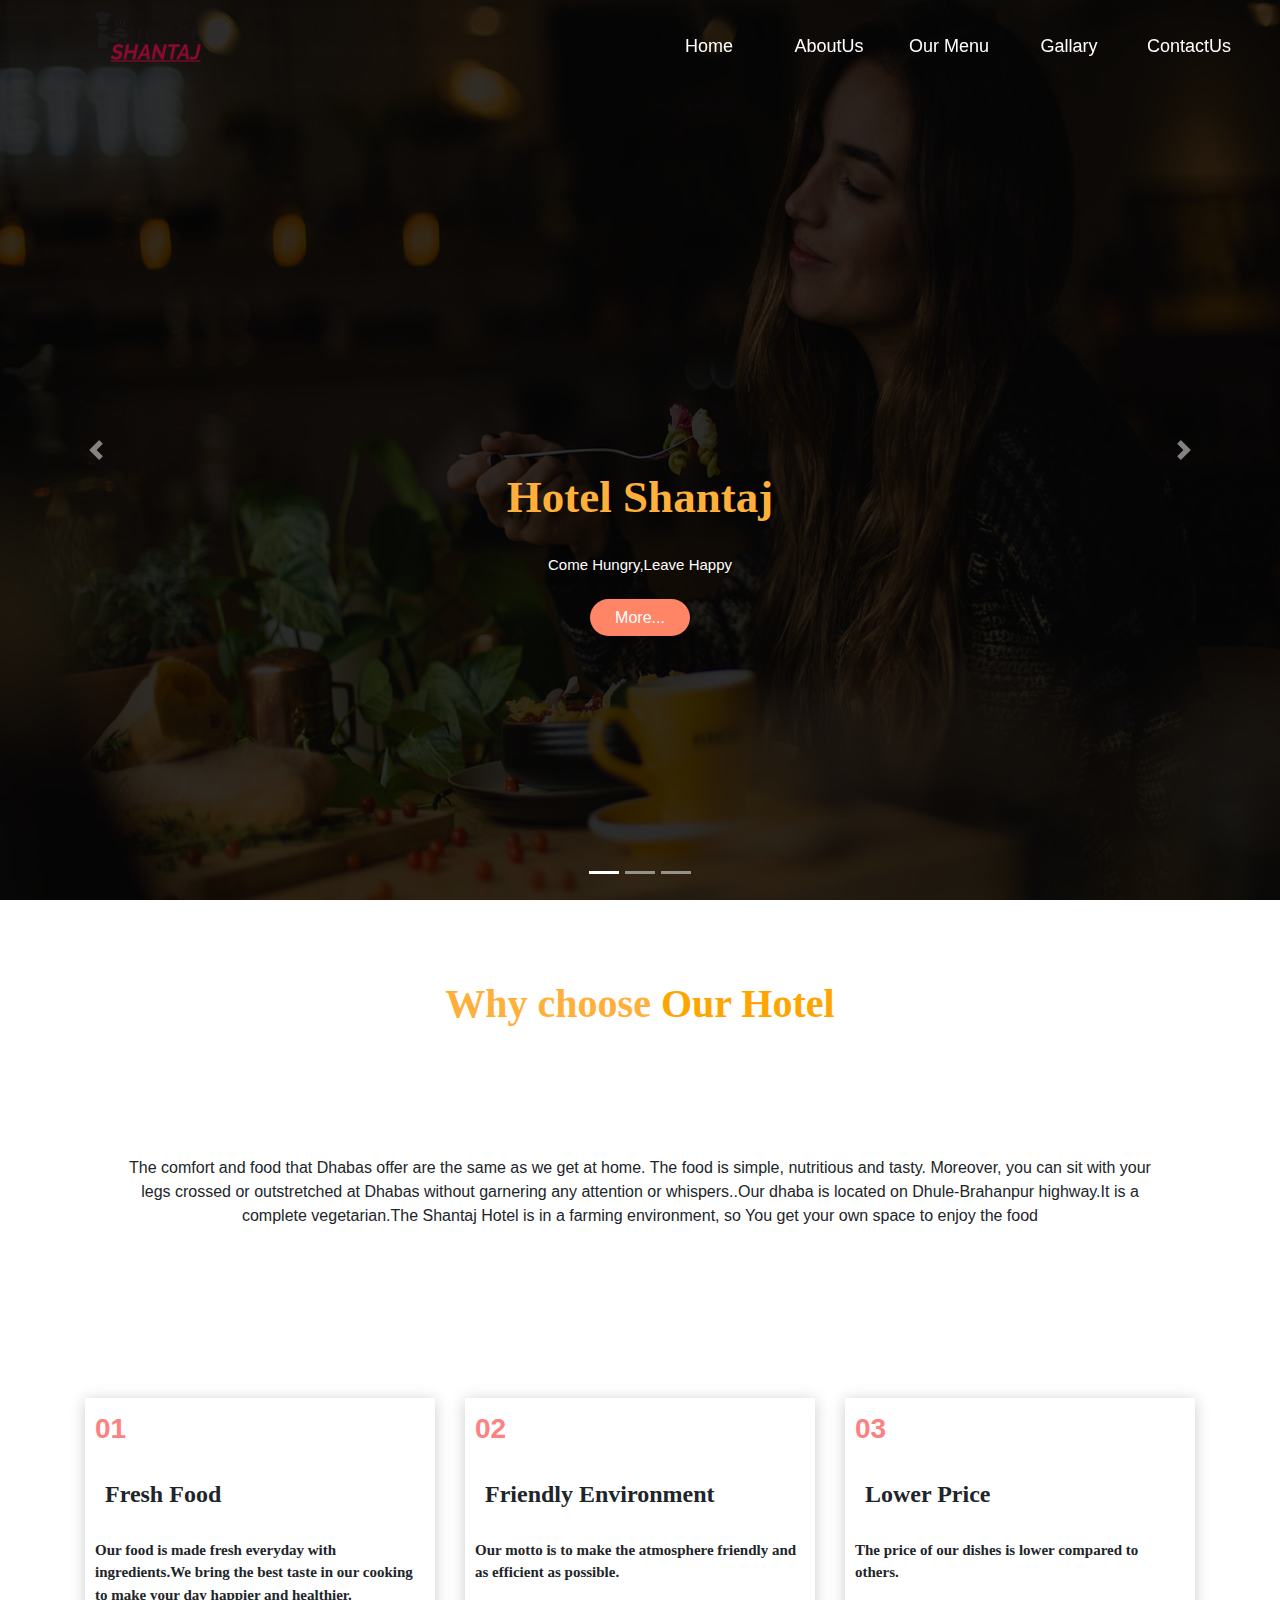
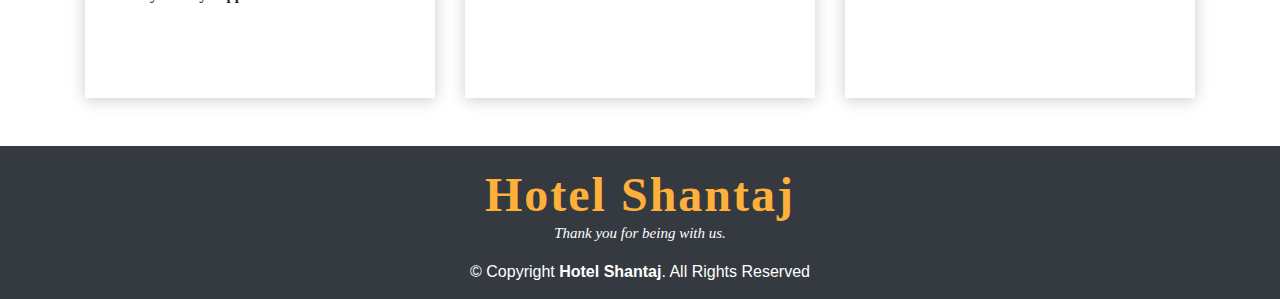
<file: index.html>
<!doctype html>
<html lang="en">
  <head>
   <meta charset="UTF-8">
    <meta http-equiv="X-UA-Compatible" content="IE=edge">
    <meta name="viewport" content="width=device-width, initial-scale=1.0">
    <title>Hotel shantaj</title>
    <link rel="stylesheet" href="bootstrap.css">
    <link rel="stylesheet" type="text/css" href="style.css">
    <link rel="stylesheet" href="https://cdnjs.cloudflare.com/ajax/libs/animate.css/4.1.1/animate.min.css"
  />
    <script src="jquery.js"></script>
    <script src="popper.js"></script>
    <script src="bootstrap.js"></script>

   <style>
@import url('https://fonts.googleapis.com/css2?family=Spline+Sans:wght@400;600;700&display=swap');
</style>


<script>
  $(document).ready(function(){
$(window).scroll(function(){
  if(this.scrollY>50){
    $('.navbar').addClass("scrolled");
    //alert("hii");
  }else{
        $('.navbar').removeClass("scrolled");

  }

 });

  })
 
</script>
 <script>
    $(document).ready(function(){
        $(".navbar-toggler").click(function() {
            $("#navbarSupportedContent").css({
                "background": "gray",
                "text-align": "center",
                "border-radius":"20px",
                "box-shadow": "2px 2px 5px black"
            });
        });
      });
    </script>
  </head>
  <body>
          <!-- ======= Navbar Section ======= -->

     <header >

    <nav class="navbar navbar-expand-lg navbar-dark bg-transparent fixed-top ">
  <div class="container-fluid">

    <a class="navbar-brand " href="#">
      <img class="logo animate__animated animate__bounceInLeft" style="animation-delay: 0.5s;" src="img/logo1.png"></a>

    <button class="navbar-toggler " type="button" data-toggle="collapse" data-target="#navbarSupportedContent">
                <span class="navbar-toggler-icon"></span>

    </button>

    <div class="collapse navbar-collapse " id="navbarSupportedContent">
      <ul class="navbar-nav ml-auto  animate__animated animate__bounceInRight ">
        <li class="nav-item mx-auto"> <a class="nav-link active" href="index.html" >Home</a></li>
        <li class="nav-item mx-auto"><a class="nav-link  active"  href="About.html">AboutUs</a></li>
        <li class="nav-item mx-auto"><a class="nav-link  active"  href="menu.html">Our Menu</a></li>
        <li class="nav-item mx-auto"><a class="nav-link  active"  href="Gallary.html">Gallary</a></li>
        <li class="nav-item mx-auto"><a class="nav-link  active"  href="contact.html">ContactUs</a></li>
      </ul>
    </div>
  </div>
</nav>
</header>


    <!-- ======= carousel section ======= -->

<div class="container-fixed ">
  
<div id="carouselExampleIndicators" class="carousel slide" data-ride="carousel">
  <ol class="carousel-indicators">
    <li data-target="#carouselExampleIndicators" data-slide-to="0" class="active"></li>
    <li data-target="#carouselExampleIndicators" data-slide-to="1"></li>
    <li data-target="#carouselExampleIndicators" data-slide-to="2"></li>
  </ol>
   <div class="carousel-inner">
    <div class="carousel-item active">
      <img src="img/slide/slide1.jpg" class="d-block " style="width: 100%;height: 100vh;">
      <div class="carousel-container">
      <div class="carousel-caption">
    <h2 class="animate__animated animate__fadeInDown"  style="animation-delay: 2s;">Hotel Shantaj</h2>      
    <p class="animate__animated animate__fadeInUp" style="animation-delay: 3s;">Come Hungry,Leave Happy</p>
    <a href="About.html" class="animate__animated animate__bounceIn" style="animation-delay: 3.5s;">More...</a>
        </div>
      </div>
    </div>
    <div class="carousel-item">
      <img src="img/slide/slide2.jpg" class="d-block " style="width: 100%;height: 100vh;">
      <div class="carousel-container">
      <div class="carousel-caption">
        <h2 class="animate__animated animate__fadeInDown"  style="animation-delay: 0.5s;">Cooking With love</h2>
        <p class="animate__animated animate__fadeInUp" style="animation-delay: 1s;">Cooking With Love Provide Food For The Soul.</p>
         <a href="About.html" class="animate__animated animate__bounceIn" style="animation-delay: 2.5s;">More...</a>
        </div>
      </div>
    </div>
    <div class="carousel-item">
      <img src="img/slide/slide.jpg" class="d-block" style="width: 100%;height: 100vh;">
      <div class="carousel-container">
      <div class="carousel-caption">
        <h2 class="animate__animated animate__fadeInDown"  style="animation-delay: 0.5s;">Best Food</h2>
        <p class="animate__animated animate__fadeInUp" style="animation-delay: 1s;">There is no love sinceaer than the love for food.</p>
        <a href="About.html" class="animate__animated animate__bounceIn" style="animation-delay: 2.5s;">More...</a>
        </div>
      </div>
    </div>
    <div class="carousel-item">
      <img src="img/slide/slide4.jpg" class="d-block" style="width: 100%;height: 100vh;">
      <div class="carousel-container">
      <div class="carousel-caption">
        <h2 class="animate__animated animate__fadeInDown"  style="animation-delay: 0.5s;">Love for Food</h2>
        <p class="animate__animated animate__fadeInUp" style="animation-delay: 1s;">Food is the ingredient that bind us together</p>
        <a href="About.html" class="animate__animated animate__bounceIn" style="animation-delay: 2.5s;">More...</a>
        </div>
      </div>
    </div>
  </div>
  <a class="carousel-control-prev" type="button" data-target="#carouselExampleIndicators" data-slide="prev">
    <span class="carousel-control-prev-icon" aria-hidden="true"></span>
    <span class="sr-only">Previous</span></a>
  
  <a class="carousel-control-next" type="button" data-target="#carouselExampleIndicators" data-slide="next">
    <span class="carousel-control-next-icon" aria-hidden="true"></span>
    <span class="sr-only">Next</span>
  </a>
</div>
</div>
    <!-- ======= Why choose us Section ======= -->

<section id="why-us">
   <div class="container">
    <div class="raw">
    <div class="section-title col-12 col-sm-12 col-md-12 col-lg-12 col-xl-12 mx-auto">
      <h2>Why choose <span>Our Hotel</span></h2>
      <p>The comfort and food that Dhabas offer are the same as we get at home. The food is simple, nutritious and tasty. Moreover, you can sit with your legs crossed or outstretched at Dhabas without garnering any attention or whispers..Our dhaba is located on Dhule-Brahanpur highway.It is a complete vegetarian.The Shantaj Hotel is in a farming environment, so You get your own space to enjoy the food</p>

    </div>
    </div>
    <div class="row box-wrapper">
      <div class="col-lg-4 mb-5 ">
        <div class="box">
        <span>01</span>
        <h4>Fresh Food</h4>
        <p>Our food is made fresh everyday with ingredients.We bring the best taste in our cooking to make your day happier and healthier.</p>
        </div>
      </div>
      <div class="col-lg-4  mb-5">
        <div class="box">
        <span>02</span>
        <h4>Friendly Environment</h4>
        <p>Our motto is to make the atmosphere friendly and as efficient as possible. </p></div>
      </div>
    

      <div class="col-lg-4 mb-5 ">
        <div class="box">
        <span>03</span>
        <h4>Lower Price</h4>
        <p>The price of our dishes is lower compared to others.</p></div>
      </div>
   </div>
 </div>
</section>
    <!-- ======= footer Section mb-5======= -->

   <footer class="bg-dark">
     <div class="row">
       <div class="col-12 col-sm-12 col-ms-12 col-lg-12 col-xl-12">
        <h3>Hotel Shantaj</h3>
        <p>Thank you for being with us.</p>
        <div class="Copyright">
        &copy; Copyright <strong><span>Hotel Shantaj</span></strong>. All Rights Reserved
        </div>
       </div>
     </div>
   </footer>
       
  </body>
</html>
</file>
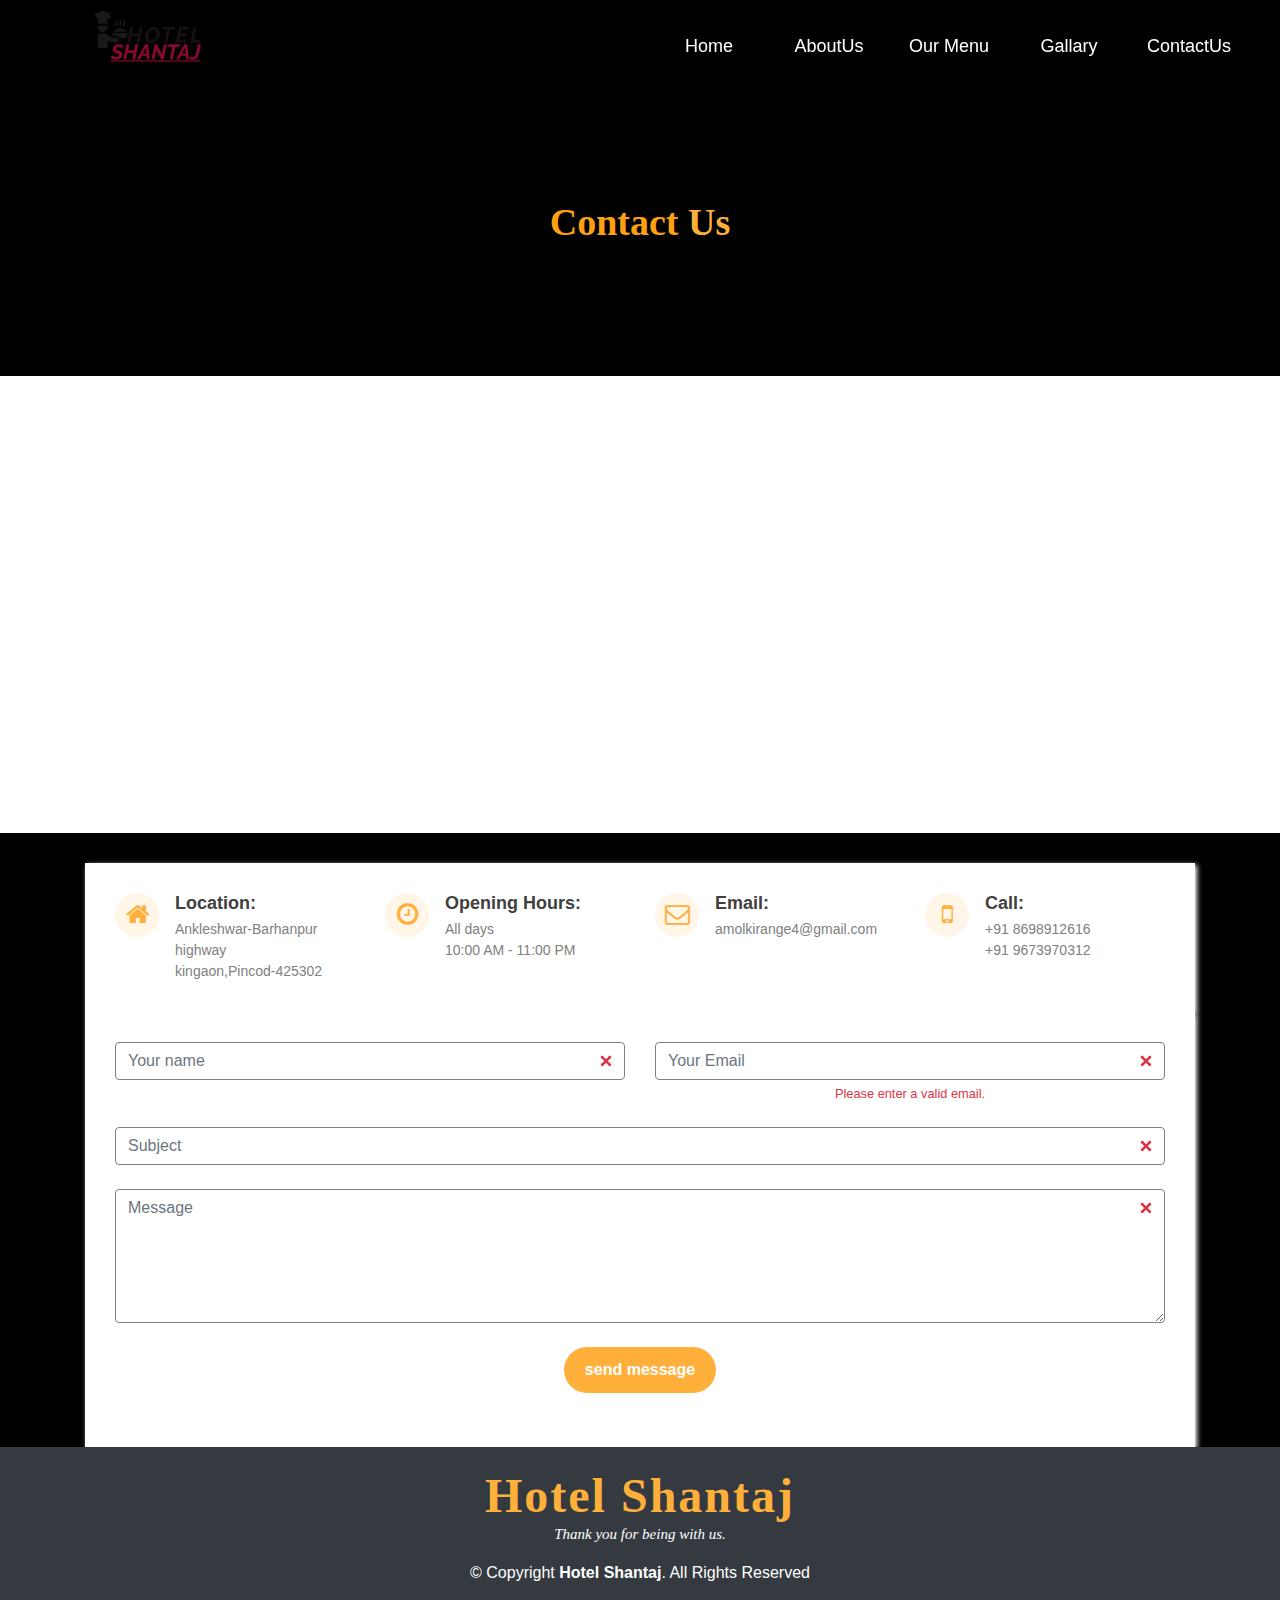
<file: contact.html>
<!DOCTYPE html>
<html>
<head>
	<meta charset="UTF-8">
    <meta http-equiv="X-UA-Compatible" content="IE=edge">
    <meta name="viewport" content="width=device-width, initial-scale=1.0">
    <title>Contact Us</title>
    <link rel="stylesheet" href="bootstrap.css">
    <link rel="stylesheet" type="text/css" href="style.css">
    <link rel="stylesheet" href="https://cdnjs.cloudflare.com/ajax/libs/animate.css/4.1.1/animate.min.css"
  />
    <link rel="stylesheet" href="https://cdnjs.cloudflare.com/ajax/libs/font-awesome/4.7.0/css/font-awesome.min.css">
    <script src="jquery.js"></script>
    <script src="popper.js"></script>
    <script src="bootstrap.js"></script>
    
     
  <script>
  $(document).ready(function(){
$(window).scroll(function(){
  if(this.scrollY>50){
    $('.navbar').addClass("scrolled");
    //alert("hii");
  }else{
        $('.navbar').removeClass("scrolled");

  }

 });

  })
 
</script>
 <script>
    $(document).ready(function(){
        $(".navbar-toggler").click(function() {
            $("#navbarSupportedContent").css({
                "background": "gray",
                "border-radius":"20px",
                "text-align": "center",
                "box-shadow": "2px 2px 5px black"
            });
        });
      });
    </script>

</head>
<body>
	<header >

    <nav class="navbar navbar-expand-lg navbar-dark bg-transparent fixed-top ">
  <div class="container-fluid">

    <a class="navbar-brand " href="#">
      <img class="logo animate__animated animate__bounceInLeft" style="animation-delay: 0.5s;" src="img/logo1.png"></a>

    <button class="navbar-toggler " type="button" data-toggle="collapse" data-target="#navbarSupportedContent">
                <span class="navbar-toggler-icon"></span>

    </button>

    <div class="collapse navbar-collapse " id="navbarSupportedContent">
      <ul class="navbar-nav ml-auto  animate__animated animate__bounceInRight ">
        <li class="nav-item mx-auto"> <a class="nav-link active" href="index.html" >Home</a></li>
        <li class="nav-item mx-auto"><a class="nav-link  active"  href="About.html">AboutUs</a></li>
        <li class="nav-item mx-auto"><a class="nav-link  active"  href="menu.html">Our Menu</a></li>
        <li class="nav-item mx-auto"><a class="nav-link  active"  href="Gallary.html">Gallary</a></li>
        <li class="nav-item mx-auto"><a class="nav-link  active"  href="contact.html">ContactUs</a></li>
      </ul>
    </div>
  </div>
</nav>
</header>
	<section class="Contact">
		<div class="container">
			<div class="section-title">
				<h2 class="animate__animated  animate__backInDown animate__delay-1s"><span>Contact</span> Us</h2>
				<p></p>
			</div>
		</div>

	<div class="map bg-white">
		<iframe src="https://www.google.com/maps/embed?pb=!1m18!1m12!1m3!1d3719.6853665364883!2d75.58183241476488!3d21.204654287126427!2m3!1f0!2f0!3f0!3m2!1i1024!2i768!4f13.1!3m3!1m2!1s0x3bd9025d1defefcf%3A0xb2aafa51a11c36fc!2sHotel%20Shantaj%20bharit%20center!5e0!3m2!1sen!2sin!4v1644218160596!5m2!1sen!2sin" width="100%" height="450" style="border:0" allowfullscreen></iframe>
	</div>

	<div class="container ">
		<div class="contact-box">
			<div class="row">
				<div class="col-lg-3">
					<i class="fa fa-home"></i>
					<h4>Location:</h4>
					<p>Ankleshwar-Barhanpur highway<br>kingaon,Pincod-425302</p>
				</div>
				<div class="col-lg-3">
					<i class="fa fa-clock-o"></i>
					<h4>Opening Hours:</h4>
					<p>All days<br>10:00 AM - 11:00 PM</p>
				</div>
				<div class="col-lg-3">
					<i class="fa fa-envelope-o"></i>
					<h4>Email:</h4>
					<p>amolkirange4@gmail.com</p>
				</div>
				<div class="col-lg-3">
					<i class="fa fa-mobile"></i>
					<h4>Call:</h4>
					<p>+91 8698912616<br>+91 9673970312</p>
				</div>
			</div>

		</div>

		<form class="form was-validated">
			
			<div class="row">
			<div class="form-group col-6 col-sm-6 col-md-6 col-lg-6 col-xl-6" >
				<input type="text" name="name" id="name" class="form-control " placeholder="Your name"required>
			</div>
			<div class="form-group col-6 col-sm-6 col-md-6 col-lg-6 col-xl-6">
				<input type="email" name="email" id="email" class="form-control" placeholder="Your Email" required>
				<div class="valid-feedback">valid</div>
				<div class="invalid-feedback">Please enter a valid email. </div>
			</div>
		</div>

			<div class="form-group ">
				<input type="text" name="subject" id="subject" class="form-control" placeholder="Subject" required>

			</div>
			<div class="form-group">
				<textarea class="form-control" placeholder="Message" required name="Message" rows="5"></textarea>
			</div>

		<div class="form-group">
				<input class="btn" type="submit" name="Send message" value="send message" class="form-control" >
			</div>
		
	
		</form>
	</div>
	</section>

<footer class="bg-dark">
     <div class="row">
       <div class="col-12 col-sm-12 col-ms-12 col-lg-12 col-xl-12">
        <h3>Hotel Shantaj</h3>
        <p>Thank you for being with us.</p>
        <div class="Copyright">
        &copy; Copyright <strong><span>Hotel Shantaj</span></strong>. All Rights Reserved
        </div>
       </div>
     </div>
   </footer>


</body>
</html>
</file>
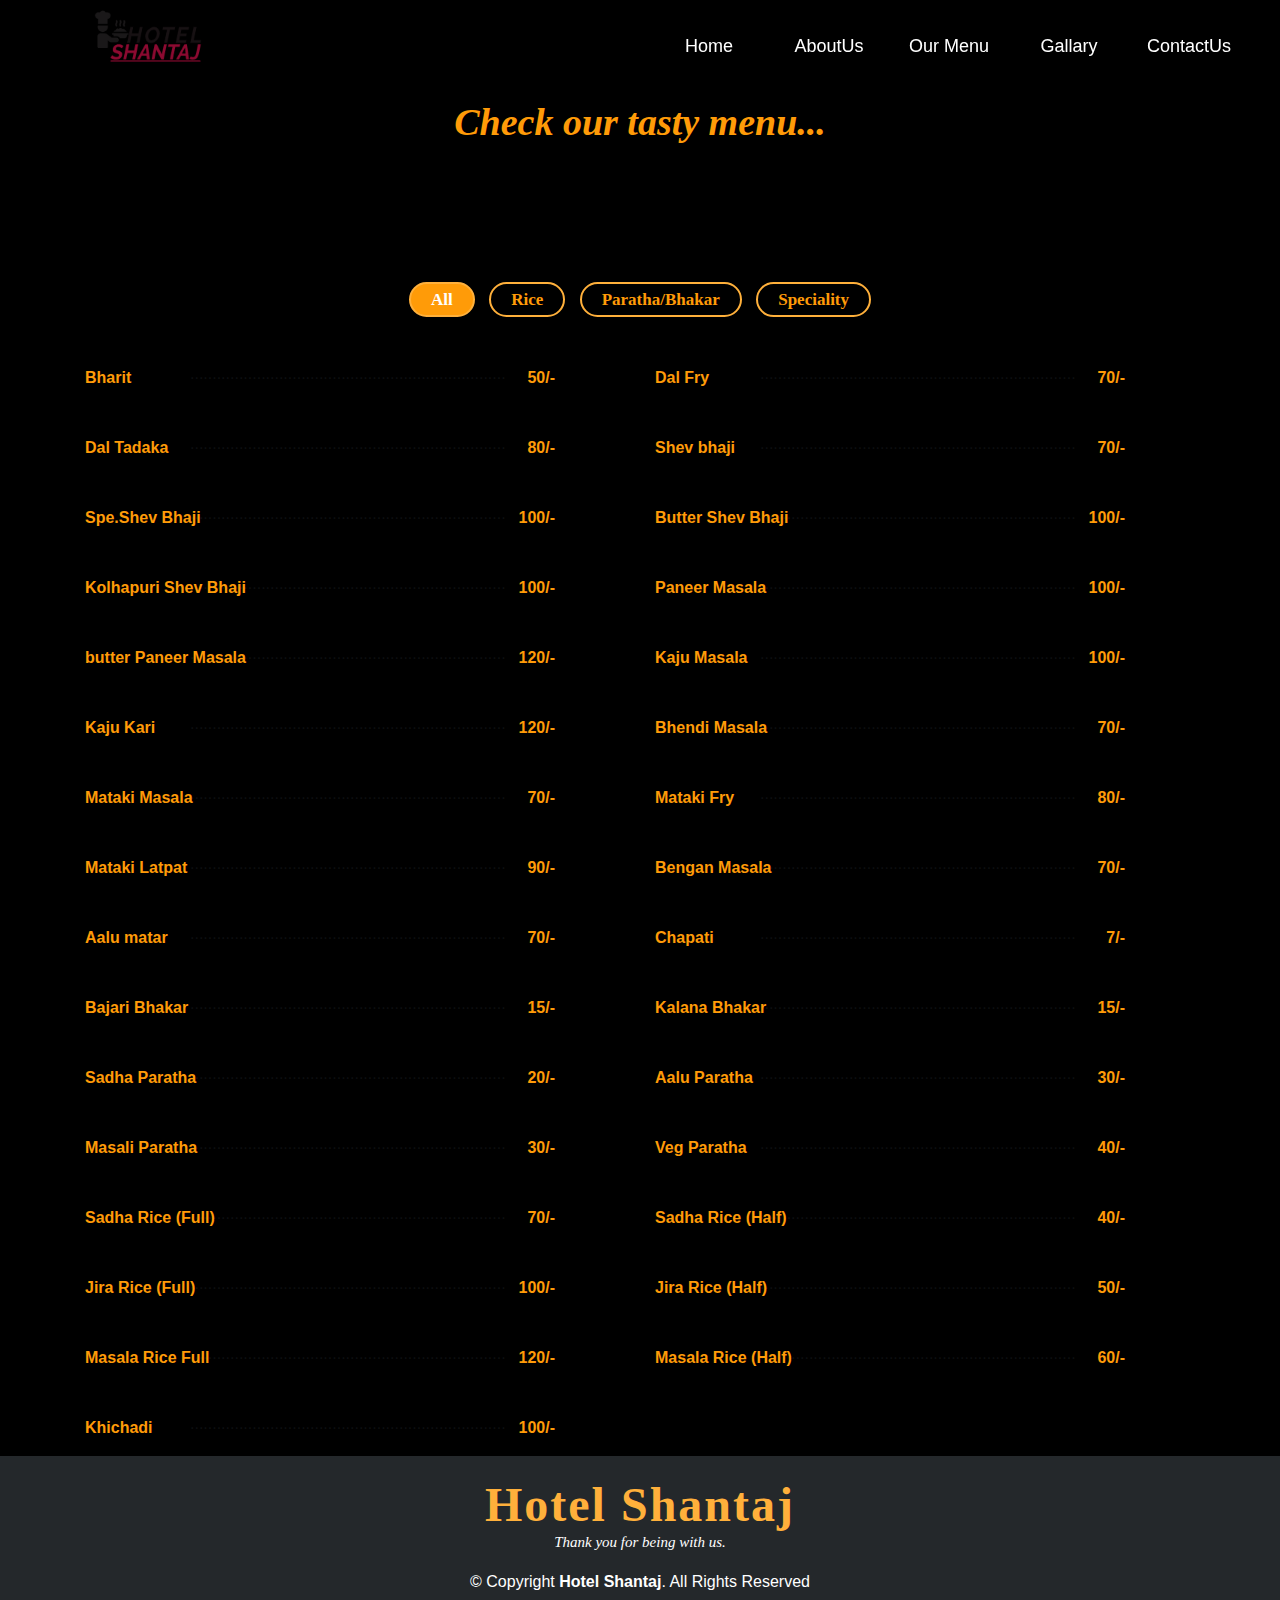
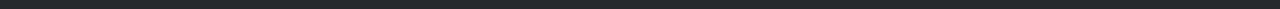
<file: menu.html>
<!DOCTYPE html>
<html>
<head>
	<meta charset="UTF-8">
    <meta http-equiv="X-UA-Compatible" content="IE=edge">
    <meta name="viewport" content="width=device-width, initial-scale=1.0">
	<title>Menu section</title>
    <link rel="stylesheet" href="bootstrap.css">
    <script src="jquery.js"></script>
    <script src="popper.js"></script>
    <script src="bootstrap.js"></script>
    <link rel="stylesheet" type="text/css" href="style.css">
    <link rel="stylesheet" href="https://cdnjs.cloudflare.com/ajax/libs/animate.css/4.1.1/animate.min.css"
  />
   <style>
@import url('https://fonts.googleapis.com/css2?family=Spline+Sans:wght@400;600;700&display=swap');
</style>

<script>
  $(document).ready(function(){
$(window).scroll(function(){
  if(this.scrollY>50){
    $('.navbar').addClass("scrolled");
    //alert("hii");
  }else{
        $('.navbar').removeClass("scrolled");

  }

 });

  })
 
</script>
 <script>
    $(document).ready(function(){
        $(".navbar-toggler").click(function() {
            $("#navbarSupportedContent").css({
                "background": "gray",
                "text-align": "center",
                "border-radius":"20px",
                "box-shadow": "2px 2px 5px black"
            });
        });
      });
    </script>

<script>
   	$(document).ready(function(){
   		$('.filter').click(function(){
   			var value = $(this).attr('data-filter');
			
   			if(value=='*'){
				
   				$('.filter-rice').show(2000);
				$('.filter-speciality').show(2000);
				$('.filter-paratha').show(2000);
				
				
   			}
   			else if(value=='filter-rice'){
				$("li").removeClass("filter-active");
				$(this).addClass('filter-active');
				
				
   				$('.filter-rice').show(2000);
				$('.filter-speciality').hide(2000);
				$('.filter-paratha').hide(2000);
   				//$('.menu-container').filter("."+value).show('2000');

   			}
			else if(value=='filter-paratha'){
				$("li").removeClass("filter-active");
				$(this).addClass('filter-active');
				$('.filter-rice').hide(2000);
				$('.filter-speciality').hide(2000);
				$('.filter-paratha').show(2000);
			}
			else if(value=='filter-speciality'){
				$("li").removeClass("filter-active");
				$(this).addClass('filter-active');
				$('.filter-rice').hide(2000);
				$('.filter-speciality').show(2000);
				$('.filter-paratha').hide(2000);
			}
   		})
   		  		})

   	
   </script>
<style >
  	nav{
  		background: #24282b;
  	}
  	footer{
  		  		background: #24282b;

  	}
  </style>
    </head>
<body>
<header >

    <nav class="navbar navbar-expand-lg navbar-dark bg-transparent fixed-top ">
  <div class="container-fluid">

    <a class="navbar-brand " href="#">
      <img class="logo animate__animated animate__bounceInLeft" style="animation-delay: 0.5s;" src="img/logo1.png"></a>

    <button class="navbar-toggler " type="button" data-toggle="collapse" data-target="#navbarSupportedContent">
                <span class="navbar-toggler-icon"></span>

    </button>

    <div class="collapse navbar-collapse " id="navbarSupportedContent">
      <ul class="navbar-nav ml-auto  animate__animated animate__bounceInRight ">
        <li class="nav-item mx-auto"> <a class="nav-link active"  href="index.html" >Home</a></li>
        <li class="nav-item mx-auto"><a class="nav-link  active"  href="About.html">AboutUs</a></li>
        <li class="nav-item mx-auto"><a class="nav-link  active"  href="menu.html">Our Menu</a></li>
        <li class="nav-item mx-auto"><a class="nav-link  active"  href="Gallary.html">Gallary</a></li>
        <li class="nav-item mx-auto"><a class="nav-link  active"  href="contact.html">ContactUs</a></li>
      </ul>
    </div>
  </div>
</nav>
</header>

<!--.................Menu section...............-->
<section id="menu" class="menu">
	<div class="container">
		<div class="section-title">
			<h2>Check our tasty menu...</h2>
		</div>
		<div class="row">
		<div class="col-12 col-sm-12 col-md-12 col-lg-12 col-xl-12 d-flex justify-content-center">
			<ul id="menu-filters">
				<li data-filter="*" class="filter filter-active ">All</li>
				<li data-filter="filter-rice" class="filter" >Rice</li>
				<li data-filter="filter-paratha" class="filter">Paratha/Bhakar</li>
				<li data-filter="filter-speciality" class="filter">Speciality</li>
			</ul>
		</div>
	</div>
			<div class="row menu-container">
				
				<div class="col-6 col-sm-6 col-md-6 col-lg-6 col-xl-6 menu-item filter-speciality">
					<div class="menu-content">
						<ul><li>Bharit <span>50/-</span></li></ul>
					</div>		
				</div>
				<div class="col-6 col-sm-6 col-md-6 col-lg-6 col-xl-6 menu-item filter-speciality">
					<div class="menu-content">
						<ul class><li>Dal Fry <span>70/-</span></li></ul>
					</div>		
				</div>
				<div class="col-6 col-sm-6 col-md-6 col-lg-6 col-xl-6 menu-item filter-speciality">
					<div class="menu-content">
						<ul><li>Dal Tadaka <span>80/-</span></li></ul>
					</div>		
				</div>
				<div class="col-6 col-sm-6 col-md-6 col-lg-6 col-xl-6 menu-item filter-speciality">
					<div class="menu-content">
						<ul><li>Shev bhaji <span>70/-</span></li></ul>
					</div>		
				</div>
				<div class="col-6 col-sm-6 col-md-6 col-lg-6 col-xl-6 menu-item filter-speciality">
					<div class="menu-content">
						<ul><li>Spe.Shev Bhaji <span>100/-</span></li></ul>
					</div>		
				</div>
				<div class="col-6 col-sm-6 col-md-6 col-lg-6 col-xl-6 menu-item filter-speciality">
					<div class="menu-content">
						<ul><li>Butter Shev Bhaji <span>100/-</span></li></ul>
					</div>		
				</div>
				<div class="col-6 col-sm-6 col-md-6 col-lg-6 col-xl-6 menu-item filter-speciality">
					<div class="menu-content">
						<ul><li>Kolhapuri Shev Bhaji <span>100/-</span></li></ul>
					</div>		
				</div>
				<div class="col-6 col-sm-6 col-md-6 col-lg-6 col-xl-6 menu-item filter-speciality">
					<div class="menu-content">
						<ul><li>Paneer Masala<span>100/-</span></li></ul>
					</div>		
				</div>
				<div class="col-6 col-sm-6 col-md-6 col-lg-6 col-xl-6 menu-item filter-speciality">
					<div class="menu-content">
						<ul><li>butter Paneer Masala <span>120/-</span></li></ul>
					</div>		
				</div>
				<div class="col-6 col-sm-6 col-md-6 col-lg-6 col-xl-6 menu-item filter-speciality">
					<div class="menu-content">
						<ul><li>Kaju Masala<span>100/-</span></li></ul>
					</div>		
				</div>
				<div class="col-6 col-sm-6 col-md-6 col-lg-6 col-xl-6 menu-item filter-speciality">
					<div class="menu-content">
						<ul><li>Kaju Kari<span>120/-</span></li></ul>
					</div>		
				</div>
				<div class="col-6 col-sm-6 col-md-6 col-lg-6 col-xl-6 menu-item filter-speciality">
					<div class="menu-content">
						<ul><li>Bhendi Masala<span>70/-</span></li></ul>
					</div>		
				</div>
				<div class="col-6 col-sm-6 col-md-6 col-lg-6 col-xl-6 menu-item filter-speciality">
					<div class="menu-content">
						<ul><li>Mataki Masala<span>70/-</span></li></ul>
					</div>		
				</div>
				<div class="col-6 col-sm-6 col-md-6 col-lg-6 col-xl-6 menu-item filter-speciality">
					<div class="menu-content">
						<ul><li>Mataki Fry<span>80/-</span></li></ul>
					</div>		
				</div>
				<div class="col-6 col-sm-6 col-md-6 col-lg-6 col-xl-6 menu-item filter-speciality">
					<div class="menu-content">
						<ul><li>Mataki Latpat<span>90/-</span></li></ul>
					</div>		
				</div>
				<div class="col-6 col-sm-6 col-md-6 col-lg-6 col-xl-6 menu-item filter-speciality">
					<div class="menu-content">
						<ul><li>Bengan Masala<span>70/-</span></li></ul>
					</div>		
				</div>
				<div class="col-6 col-sm-6 col-md-6 col-lg-6 col-xl-6 menu-item filter-speciality">
					<div class="menu-content">
						<ul><li>Aalu matar<span>70/-</span></li></ul>
					</div>		
				</div>
				
				
				<div class="col-6 col-sm-6 col-md-6 col-lg-6 col-xl-6 menu-item filter-paratha">
					<div class="menu-content">
						<ul><li>Chapati<span>7/-</span></li></ul>
					</div>		
				</div>
				<div class="col-6 col-sm-6 col-md-6 col-lg-6 col-xl-6 menu-item filter-paratha">
					<div class="menu-content">
						<ul><li>Bajari Bhakar<span>15/-</span></li></ul>
					</div>		
				</div>
				<div class="col-6 col-sm-6 col-md-6 col-lg-6 col-xl-6 menu-item filter-paratha">
					<div class="menu-content">
						<ul><li>Kalana Bhakar<span>15/-</span></li></ul>
					</div>		
				</div>
				<div class="col-6 col-sm-6 col-md-6 col-lg-6 col-xl-6 menu-item filter-paratha">
					<div class="menu-content">
						<ul><li>Sadha Paratha<span>20/-</span></li></ul>
					</div>		
				</div>
				<div class="col-6 col-sm-6 col-md-6 col-lg-6 col-xl-6 menu-item filter-paratha">
					<div class="menu-content">
						<ul><li>Aalu Paratha<span>30/-</span></li></ul>
					</div>		
				</div>
				<div class="col-6 col-sm-6 col-md-6 col-lg-6 col-xl-6 menu-item filter-paratha">
					<div class="menu-content">
						<ul><li>Masali Paratha<span>30/-</span></li></ul>
					</div>		
				</div><div class="col-6 col-sm-6 col-md-6 col-lg-6 col-xl-6 menu-item filter-paratha">
					<div class="menu-content">
						<ul><li>Veg Paratha<span>40/-</span></li></ul>
					</div>		
				</div>
				
				
				<div class="col-6 col-sm-6 col-md-6 col-lg-6 col-xl-6 menu-item filter-rice ">
					<div class="menu-content">
						<ul><li>Sadha Rice (Full)<span>70/-</span></li></ul>
					</div>		
				</div>
				<div class="col-6 col-sm-6 col-md-6 col-lg-6 col-xl-6 menu-item filter-rice">
					<div class="menu-content">
						<ul><li>Sadha Rice (Half)<span>40/-</span></li></ul>
					</div>		
				</div>
				<div class="col-6 col-sm-6 col-md-6 col-lg-6 col-xl-6 menu-item filter-rice ">
					<div class="menu-content">
						<ul><li>Jira Rice (Full)<span>100/-</span></li></ul>
					</div>		
				</div>
				<div class="col-6 col-sm-6 col-md-6 col-lg-6 col-xl-6 menu-item filter-rice">
					<div class="menu-content">
						<ul><li>Jira Rice (Half)<span>50/-</span></li></ul>
					</div>		
				</div>
				<div class="col-6 col-sm-6 col-md-6 col-lg-6 col-xl-6 menu-item filter-rice">
					<div class="menu-content">
						<ul><li>Masala Rice Full<span>120/-</span></li></ul>
					</div>		
				</div>
				<div class="col-6 col-sm-6 col-md-6 col-lg-6 col-xl-6 menu-item filter-rice">
					<div class="menu-content">
						<ul><li>Masala Rice (Half)<span>60/-</span></li></ul>
					</div>		
				</div><div class="col-6 col-sm-6 col-md-6 col-lg-6 col-xl-6 menu-item filter-rice">
					<div class="menu-content">
						<ul><li>Khichadi<span>100/-</span></li></ul>
					</div>		
				</div>
				
				</div>
			</div>
</section>
   <footer>
     <div class="row">
       <div class="col-12 col-sm-12 col-ms-12 col-lg-12 col-xl-12">
        <h3>Hotel Shantaj</h3>
        <p>Thank you for being with us.</p>
        <div class="Copyright">
        &copy; Copyright <strong><span>Hotel Shantaj</span></strong>. All Rights Reserved
        </div>
       </div>
     </div>
   </footer>

  
</body>

</html>
</file>
<file: style.css>
*{
	padding: 0px;
	margin: 0px;

}
html, body{
  font-family: "Poppins", sans-serif;
    box-sizing: border-box;
    padding: 0px;
	margin: 0px;
overflow-x: hidden;


}

.logo{
	margin-bottom: 15px;
	margin-left: 30px;
	width: 150px;
	height: 70px;

}


.navbar{
	position: fixed;
	font-family: 'Ubuntu', sans-serif;
	width: 100%;
	text-align: center;
	height: 80px;
	display: flex;
	justify-content: space-between;
	background: #404040;
	transition: all 0.3s ease;

}
.scrolled{
	background:#ffb03b !important;

}
nav li a{
	width: 120px;
	height: 50px;
	text-decoration: none;
	color: white;
	font-size: 18px;
	transition: 0.5s all ease;
	display: block;

}


nav ul li{
	width: 120px;
	height: 50px;
	line-height: 50px;
	float: left;
		list-style: none;
	margin-bottom: 5px;
	text-align: center;
}
nav ul li a:hover{
	color: orange;
	box-shadow: 5px 5px 10px #444f57;
	font-size: 20PX;
	border-radius: 10px;
	padding-top: 0px;

}

.carousel-item::before{
	content: "";
	display: block;
	position: absolute;
	top: 0;
	left: 0;
	bottom: 0;
	right: 0;
	background: #000;
	opacity:0.8;
}


 .carousel-caption{
 	bottom: 250px;
 }
  .carousel-caption h2{
  	font-family: cursive;
  	font-size: 45px;
  	margin-bottom: 30px;
  	color: #ffb03b;
  	font-weight: 700;

}
  .carousel-caption p{
  	width: 200px;
  	font-size: 15px;
  	  margin: 0 auto 30px auto;
}
  .carousel-caption a{
  	background:#ff8566;
  	padding:10px 25px 10px 25px;
  	color:white;
  	border-radius: 30px;
  	text-decoration: none;
  	transition: 0.5s ease all;

}
  .carousel-caption a:hover{
  	background: #ff4d4d;
  	color: black;

}
#why-us{
	width: 100%;
	height: 100%;
	margin-top: 60px;
}
#why-us .box{
	height: 300px;
	padding: 10px 10px;
	box-shadow: 0px 2px 15px rgba(0, 0, 0, 0.2);
  transition: all ease-in-out 0.3s;
  
  
}

#why-us .box span{
	display: block;
	font-size: 28px;
	font-weight: 700;
	color:#ff8080;
	}
#why-us .box h4{
	font-size: 24px;
	font-family: 'Pacifico', cursive;
	font-weight: 600;
  	padding: 10px;
  	margin: 20px 0;
}
#why-us .box p{
	font-size: 15px;
	font-family: calibri;
	font-weight: 600;
	  margin-bottom: 20px;
  	padding: 0;
}
#why-us .box:hover{
	 padding: 30px 30px 90px 30px;
	background: black;
	color: #fff;
}
#why-us .section-title{
	width: 100%;
	height: 100%;
	text-align: center;
	margin-bottom: 150px;
	
}
#why-us .section-title h2{
	font-size: 40px;
	text-align: center;
	font-weight: 820;
  font-family: Monotype Corsiva;
  padding-top: 20px;
}
#why-us .section-title p{
	text-align: center;
	font-family: "Poppins", sans-serif;
	padding: 20px;
}
#why-us .section-title span{
	 color: orange;
}
    <!-- ======= Menu Section ======= -->
#menu{
	width: 100%;
	height: 100%;

}
.menu{
	background-color: black;
	overflow: hidden;
}


#menu .section-title h2{
	padding-top: 100px;
	text-align: center;
	font-size: 38px;
	font-family: cursive;
	font-style: italic;
	font-weight: 700;
  color: #ff9b08;
}
#menu-filters{
	text-align: center;
	margin-top: 25px;

}

#menu-filters li{
	cursor: pointer;
  padding: 15px 20px 15px 20px;
  margin:3px 5px 3px 5px;
  line-height: 1px;
	list-style: none;
	display: inline-block;
	font-size: 17px;
	font-weight: 700;
	font-family: calibri;
	color: #ff9b08;
	border: 2px solid #ffb03b;
	border-radius: 50px;
  transition: all ease-in-out 0.3s;

}
#menu-filters li:hover,#menu-filters li.filter-active{
	color:white;
	background: #ff9b08;

}
#menu .menu-content ul li{
	overflow: hidden;
	position: relative;
	margin-top: 30px;
	justify-content: space-between;
	color: darkgray;
	display: flex;
	font-family: Arial, "Helvetica Neue", Helvetica, sans-serif;
	color: #ff9b08;
	font-weight: 700;
	margin-right: 50px;
	margin-bottom: 10px;

}
#menu .menu-content::after {
  content: ".......................................................""................";
  position: absolute;
  bottom: 20px;
 left: 120px;
 opacity: 0.4;
  z-index: 1;

}
#menu .menu-content ul li {
  padding-right: 10px;
  position: relative;
  z-index: 3;
  font-weight: 700;
  color: #ff9b08;
}
#menu .menu-content span {
  position: relative;
  z-index: 3;
  padding: 0 10px;
  font-weight: 600;
}
/*--------------------------------------------------------About Us---------------------------*/
.about{
	background: black;
	width: 100%
	height:100%;
	margin-top: 0px;
	overflow: hidden;
	

}




.text-blog{
			width: 100%;
           margin-top: 50px;
            color: #fff;
            font-weight: bold;
            text-align: center;
           
        }


 .section-title h2{
 		padding:100px;

 		font-family: cursive;
 		font-size: 48px;
 		font-weight: 700;
 		color: #ffb03b;
 		text-align: center;
 		
 	
 }
 .text-blog p{
 		margin-top: 20px;
 		
 		padding: 5px;
 		font-family:  pt-sens;
 		font-size: 20px;
 		text-align: justify;
 }
 .mission{

			margin-top: 80px;
			margin-bottom: 50px;
            width: 800px;
            text-align: center;
            font-weight: bold;
            overflow: hidden;

 			
 }
 .mission span{
 	color: #ffb03b;
 }
  .mission h2{
 		padding:0px;
 		font-family: cursive;
 		font-size: 48px;
 		font-weight: 700;
 		color: #fff;
 	
 }
 .mission p{
 		color: #fff;
 		margin-top: 10px;
 		padding: 0px;
 		font-family:  pt-sens;
 		font-size: 20px;
 		overflow: hidden;
 		text-align: justify;
 }
 /*.............Gallary Section...................*/

.gallary {
  padding-bottom: 50px;
  width: 100%;
  height: 100%;
  	box-shadow: 0px 4px 15px rgba(0,0,0,0.5);
  	background-color:black;
  }
  .gallary .section-title h2{
  	padding: 60px;
  	font-family: cursive;
  	font-weight: 700;
  	color: #ffa012;
  	font-size: 45px;


  }
  
  	
.gallary .gallary-item img{
	padding:10px;
	box-shadow: 10px 10px 10px black;
}
@-webkit-keyframes myani{
	0%{transform:rotatey(0deg);}
	100%{transform:rotatey(180deg);}
	}
.gallary .gallary-item:hover img{
	-webkit-animation:myani 1.5s linear;

	}




 /*.............Contact Section...................*/


 .Contact{
 	width: 100%;
 	height: 100%;
 	background-color: black;
 }

 .Contact .section-title{
 	text-align: center;
 	padding-top: 100px;
 }
 .Contact .contact-box i{
  font-size: 25px;
  color: #ffb03b;
  float: left;
  width: 44px;
  height: 44px;
  background: #fff6e8;
  display: flex;
  justify-content: center;
  align-items: center;
  border-radius: 50px;
  transition: all 0.3s ease-in-out;

 }
  .Contact .contact-box i:hover{
  	background: #ffb03b;
  	  color: #fff;


  }


 .Contact .section-title h2{
	 font-family: cursive;
 	font-weight: 700;
 	font-size: 38px;
 }
 .Contact .section-title span{
 	color: #ffa012;

 }
 .Contact .map{
 	margin-top: 30px;
 	box-shadow: 0px 3px 15px rgba(0,0,0,0.6);
 }
 .Contact .contact-box{
 	padding: 30px;
 	text-align: justify;
 	margin-top: 30px;
 	background-color: white;
  	box-shadow:  2px 2px 5px white;
 }

 .Contact .contact-box h4{
  	padding: 0 0 0 60px;
	font-size: 18px;
  	font-weight: 600;
  	margin-bottom: 5px;
  	color: #404040;
  	font-family: "Poppins", sans-serif;
}
  .Contact .contact-box p{
	padding: 0 0 0 60px;
	font-size: 14px;
  	margin-bottom: 0;
  	color: #808080;
  }
.Contact .form{
	width: 100%;
	height: 100%;
  	box-shadow:  2px 2px 5px white;
 	padding: 30px;
  	background: #fff;
  	overflow: hidden;
  }
.Contact .form .form-group{
  padding-bottom: 8px;
  text-align: center;
}
.Contact .form .form-control{
	border:1px solid gray;
}

.Contact .form-group .btn{
	
	padding: 10px 20px;
	border-radius: 30px;
	background: #ffb03b;
	color: white;
	font-size: 16px;
	font-weight: bold;
}

.Contact .btn:hover{
	background:#ffa012; 

}

 footer{
	margin: auto;
	color: white;
	padding: 10px 0px;
 }

 

footer h3{
  color: #ffb03b;
   font-family: Monotype Corsiva;
  font-size:48px;
  font-weight:700;
  letter-spacing: 2px;
  position: relative;
  top: 10px;
text-align: center;
}
footer p{
	font-size: 15px;
	font-family: cursive;
	font-style: italic;
	color: white;
	top: 10px;
	text-align: center;

}
footer .Copyright{
	text-align: center;
		color: white;

  	margin: 0 0 5px 0;
}
</file>
